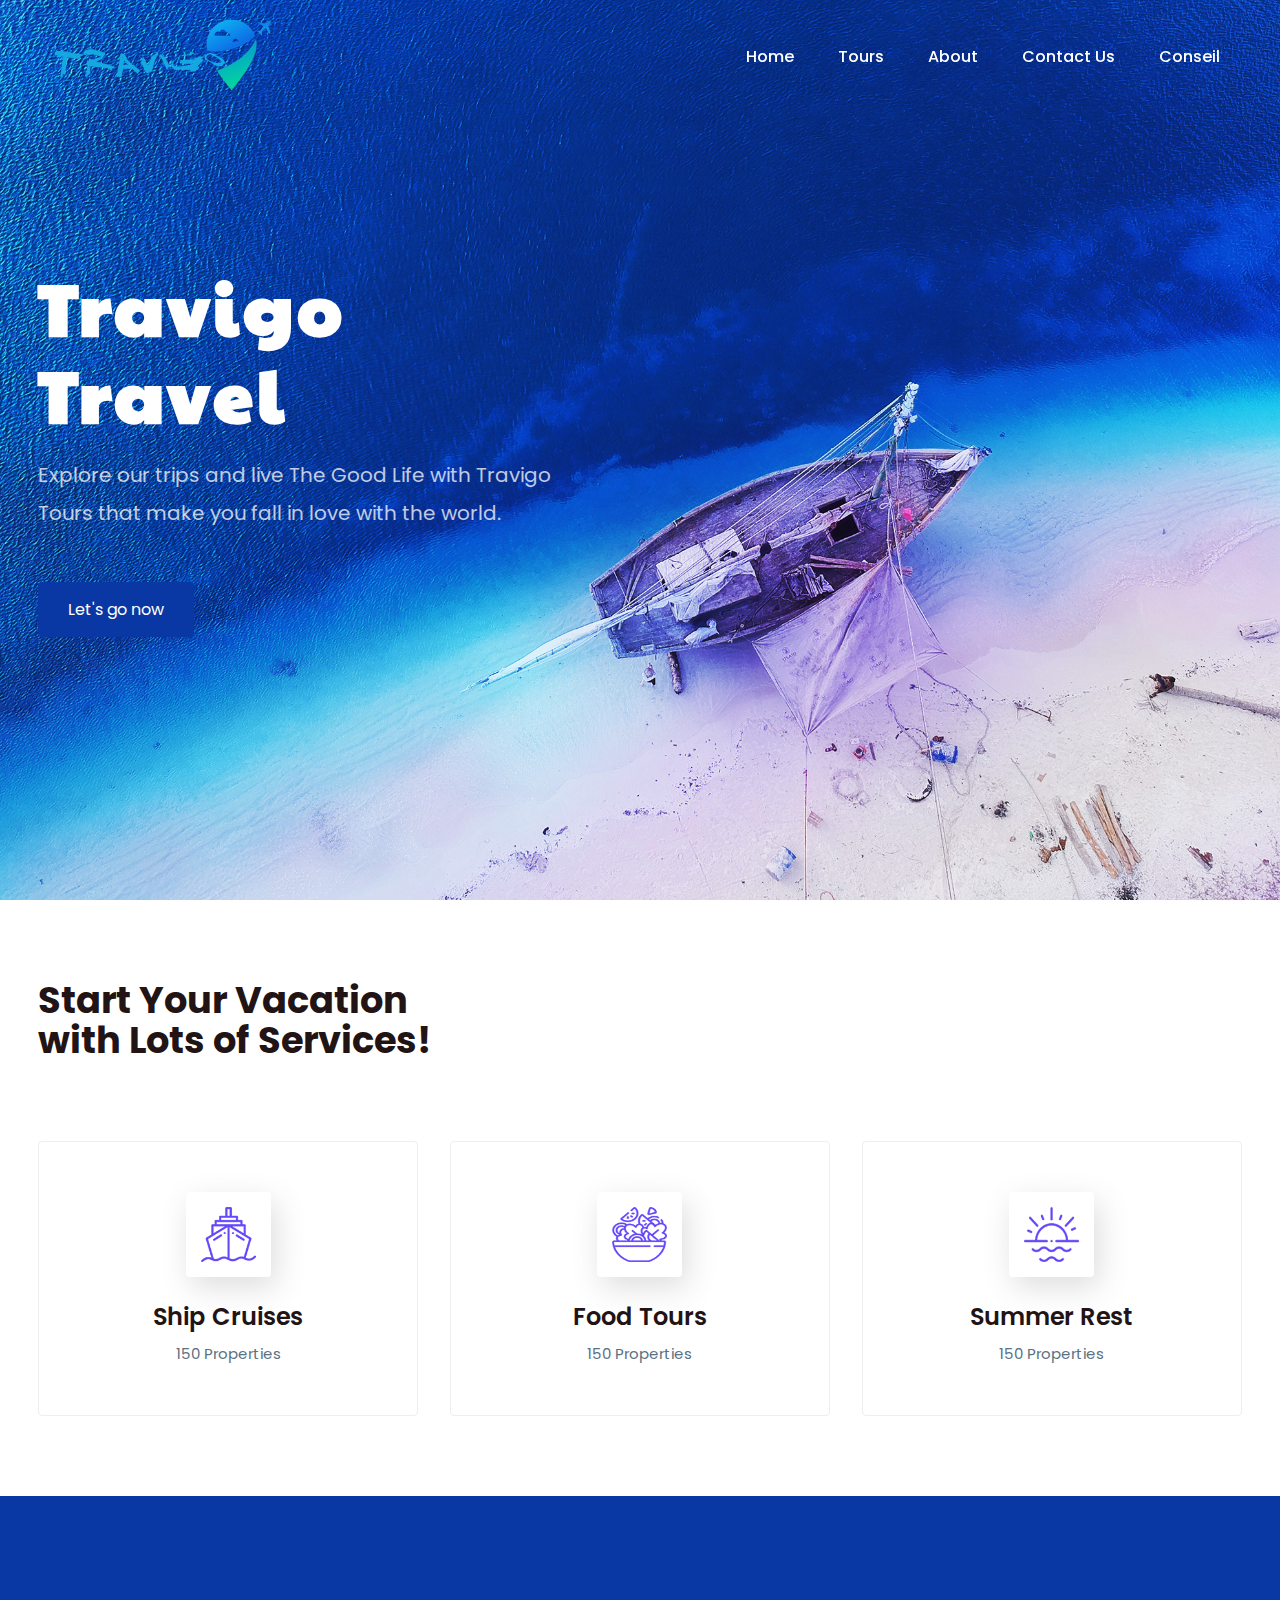
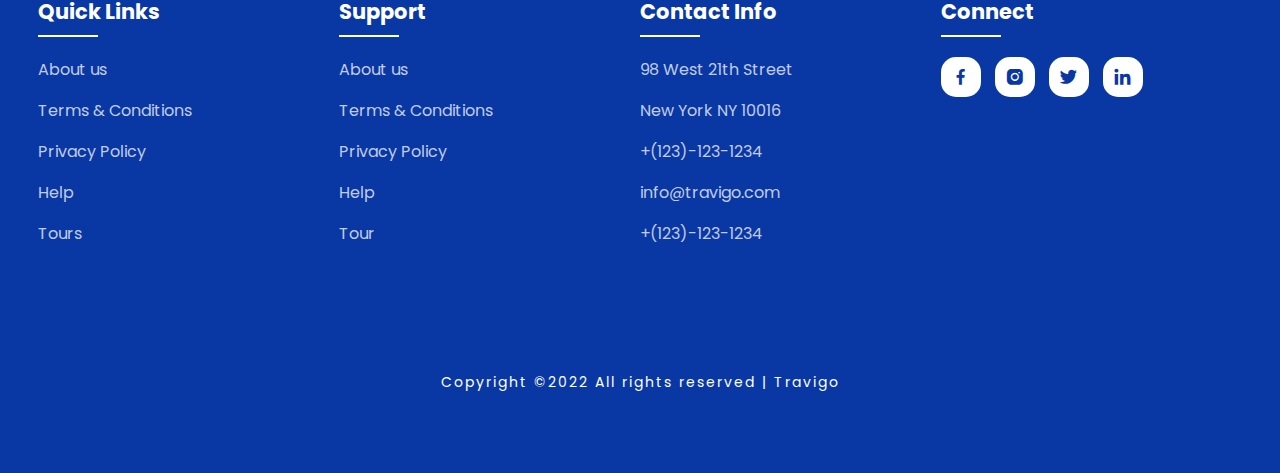
<file: index.html>
<!DOCTYPE html>
<html>
<head>
	<meta charset="utf-8">
	<meta name="viewport" content="width=device-width, initial-scale=1">
	<title>Travigo - Travel for everyone</title>
	<link rel="stylesheet" type="text/css" href="css/style.css">

	<link rel="stylesheet"
  href="https://unpkg.com/boxicons@latest/css/boxicons.min.css">

  <link rel="preconnect" href="https://fonts.googleapis.com">
  <link rel="preconnect" href="https://fonts.gstatic.com" crossorigin>
  <link href="https://fonts.googleapis.com/css2?family=Paytone+One&family=Poppins:wght@100;200;300;400;500;600;700;800;900&display=swap" rel="stylesheet">

</head>
<body>
	<!--header--->
	<header>
		<img src="img/charaf.png" alt="">
		<div class="bx bx-menu" id="menu-icon"></div>

		<ul class="navbar">
			<li><a href="index.html">Home</a></li>
			<li><a href="tours.html">Tours</a></li>
			<li><a href="about.html">About</a></li>
			<li><a href="contact.html">Contact Us</a></li>
			<li><a href="conseil.html">Conseil</a></li>
		</ul>
	</header>

	<!--Home section--->
	<section class="home" id="home">
		<div class="home-text">
			<h1>Travigo <br> Travel</h1>
			<p>Explore our trips and live The Good Life with Travigo <br> Tours that make you fall in love with the world.</p>
			<a href="#" class="home-btn">Let's go now</a>
		</div>
	</section>

	<!--container--->
	<section class="container">
		<div class="text">
			<h2>Start Your Vacation <br> with Lots of Services!</h2>
		</div>

		<div class="row-items">
			<div class="container-box">
				<div class="container-img">
					<img src="img/trip1.png">
				</div>
				<h4>Ship Cruises</h4>
				<p>150 Properties</p>
			</div>

			<div class="container-box">
				<div class="container-img">
					<img src="img/trip2.png">
				</div>
				<h4>Food Tours</h4>
				<p>150 Properties</p>
			</div>

			<div class="container-box">
				<div class="container-img">
					<img src="img/trip3.png">
				</div>
				<h4>Summer Rest</h4>
				<p>150 Properties</p>
			</div>

		</div>
	</section>
	
	<!--footer--->
	<section id="contact">
		<div class="footer">
			<div class="main">
				<div class="list">
					<h4>Quick Links</h4>
					<ul>
						<li><a href="#">About us</a></li>
						<li><a href="#">Terms & Conditions</a></li>
						<li><a href="#">Privacy Policy</a></li>
						<li><a href="#">Help</a></li>
						<li><a href="#">Tours</a></li>
					</ul>
				</div>

				<div class="list">
					<h4>Support</h4>
					<ul>
						<li><a href="#">About us</a></li>
						<li><a href="#">Terms & Conditions</a></li>
						<li><a href="#">Privacy Policy</a></li>
						<li><a href="#">Help</a></li>
						<li><a href="#">Tour</a></li>
					</ul>
				</div>

				<div class="list">
					<h4>Contact Info</h4>
					<ul>
						<li><a href="#">98 West 21th Street</a></li>
						<li><a href="#">New York NY 10016</a></li>
						<li><a href="#">+(123)-123-1234</a></li>
						<li><a href="#">info@travigo.com</a></li>
						<li><a href="#">+(123)-123-1234</a></li>
					</ul>
				</div>

				<div class="list">
					<h4>Connect</h4>
					<div class="social">
						<a href="#"><i class='bx bxl-facebook' ></i></a>
						<a href="#"><i class='bx bxl-instagram-alt' ></i></a>
						<a href="#"><i class='bx bxl-twitter' ></i></a>
						<a href="#"><i class='bx bxl-linkedin' ></i></a>
					</div>
				</div>
			</div>
		</div>

		<div class="end-text">
			<p>Copyright ©2022 All rights reserved | Travigo</p>
		</div>
	</section>

	<!--link to js--->
	<script type="text/javascript" src="js/script.js"></script>

</body>
</html>
</file>
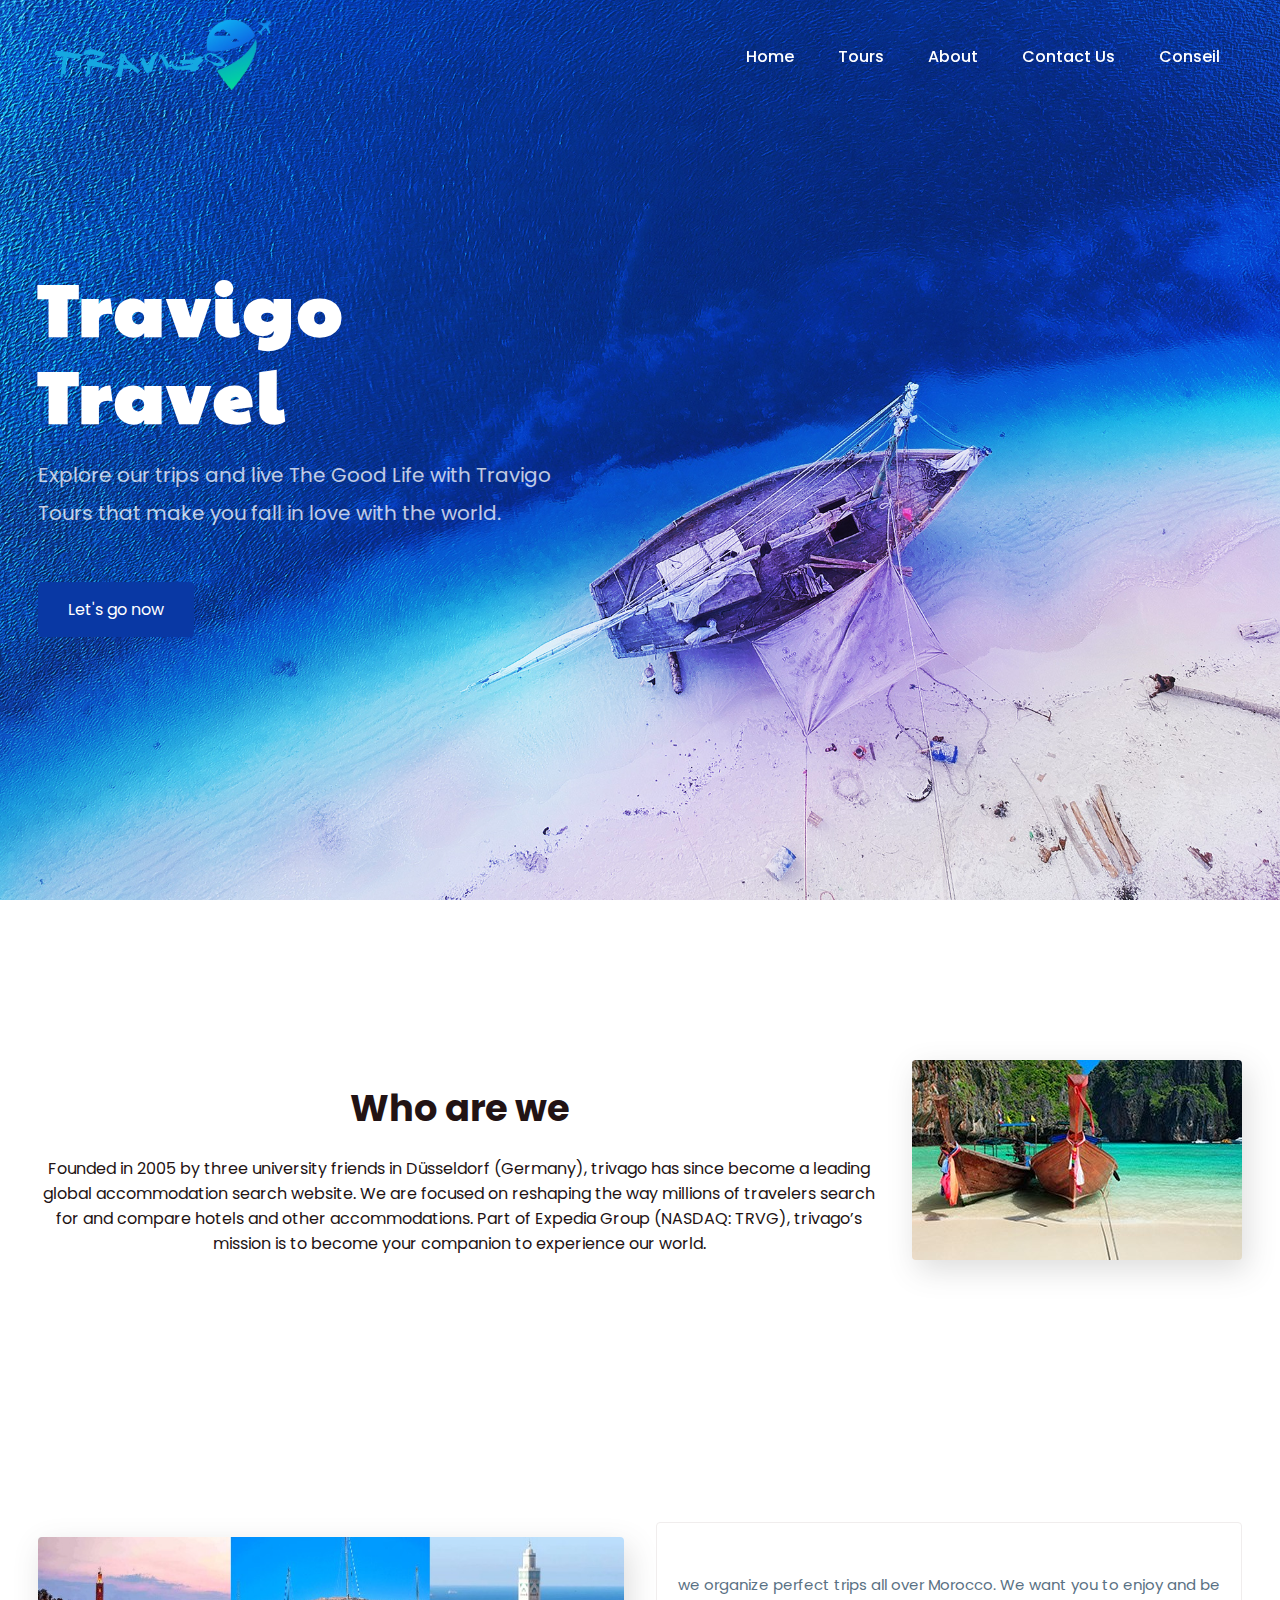
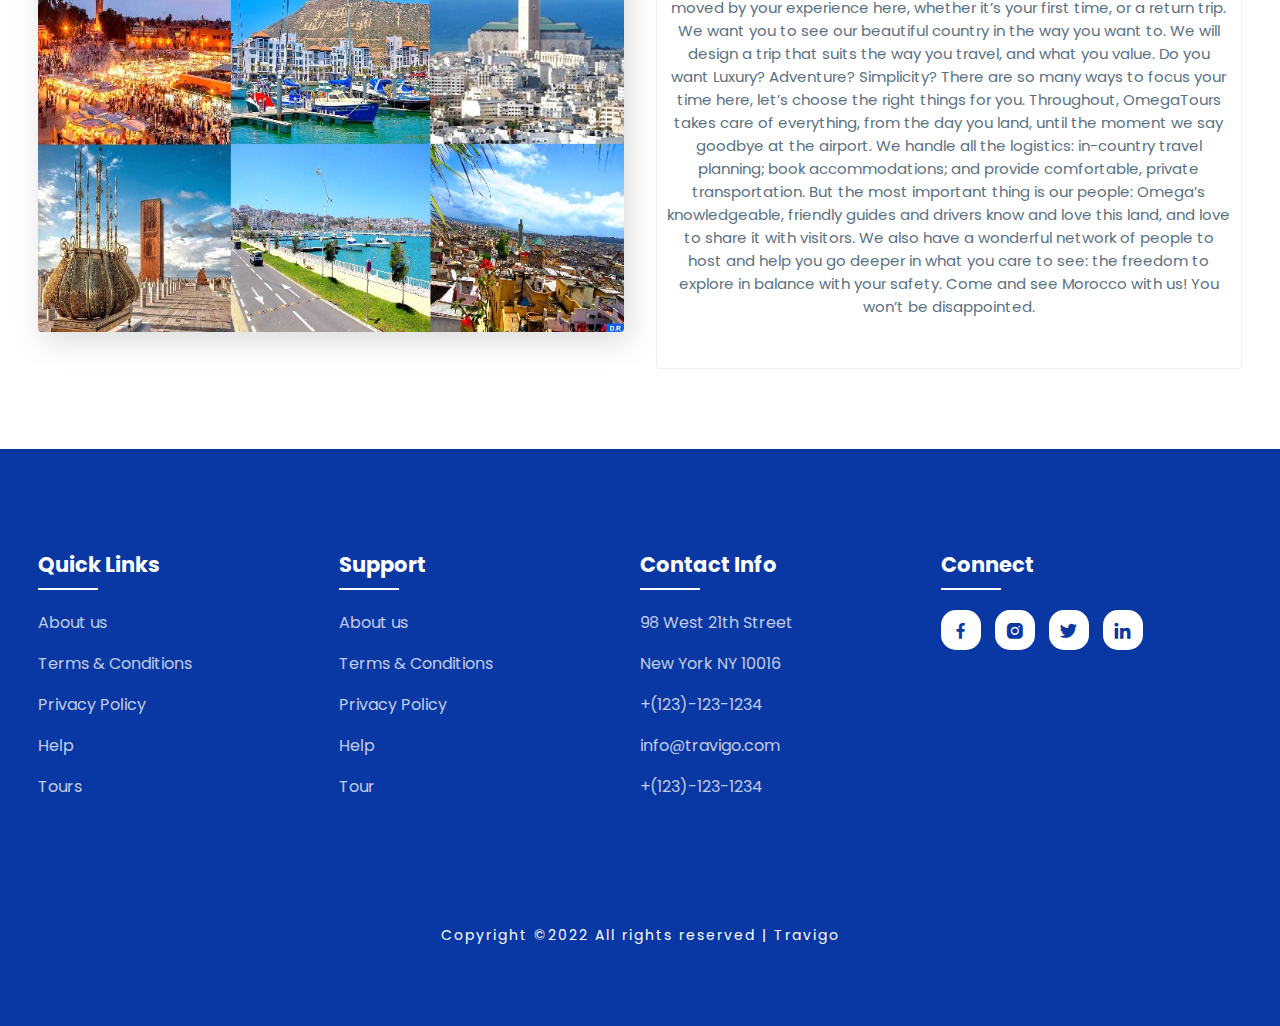
<file: about.html>
<!DOCTYPE html>
<html>
<head>
	<meta charset="utf-8">
	<meta name="viewport" content="width=device-width, initial-scale=1">
	<title>Travigo - Travel for everyone</title>
	<link rel="stylesheet" type="text/css" href="css/style.css">

	<link rel="stylesheet"
  href="https://unpkg.com/boxicons@latest/css/boxicons.min.css">

  <link rel="preconnect" href="https://fonts.googleapis.com">
  <link rel="preconnect" href="https://fonts.gstatic.com" crossorigin>
  <link href="https://fonts.googleapis.com/css2?family=Paytone+One&family=Poppins:wght@100;200;300;400;500;600;700;800;900&display=swap" rel="stylesheet">

</head>
<body>
	<!--header--->
	<header>
		<img src="img/charaf.png" alt="">
		<div class="bx bx-menu" id="menu-icon"></div>

		<ul class="navbar">
			<li><a href="index.html">Home</a></li>
			<li><a href="tours.html">Tours</a></li>
			<li><a href="about.html">About</a></li>
			<li><a href="contact.html">Contact Us</a></li>
            <li><a href="conseil.html">Conseil</a></li>
		</ul>
	</header>
   
    <!--Home section--->
	<section class="home" id="home">
		<div class="home-text">
			<h1>Travigo <br> Travel</h1>
			<p>Explore our trips and live The Good Life with Travigo <br> Tours that make you fall in love with the world.</p>
			<a href="#" class="home-btn">Let's go now</a>
		</div>
	</section>
     <!--container--->
	<section class="container">

		<div class="row-items">
			<div class="container">
				
				<div class="title">
					<h2>Who are we</h2>
				</div>
				<br>
				<p>Founded in 2005 by three university friends in Düsseldorf (Germany), trivago has since become a leading global accommodation search website. We are focused on reshaping the way millions of travelers search for and compare hotels and other accommodations. Part of Expedia Group (NASDAQ: TRVG), trivago’s mission is to become your companion to experience our world. </p>
			</div>
			<div class="container-img-b">
				<img src="img/tourism.jpg">
			</div>

		</div>
	</section>
<section class="container">
    <div class="row-items">
        <div class="container-img-b">
            <img src="img/maroc.jpg">
        </div>
        <div class="container-box">
            <p>we organize perfect trips all over Morocco.
                We want you to enjoy and be moved by your experience here, whether it’s your first time, or a return trip.
                
                We want you to see our beautiful country in the way you want to.
                
                We will design a trip that suits the way you travel, and what you value.
                
                Do you want Luxury? Adventure? Simplicity? There are so many ways to focus your time here, let’s choose the right things for you.
                
                Throughout, OmegaTours takes care of everything, from the day you land, until the moment we say goodbye at the airport.
                
                We handle all the logistics: in-country travel planning; book accommodations; and provide comfortable, private transportation.
                
                But the most important thing is our people: Omega’s knowledgeable, friendly guides and drivers know and love this land, and love to share it with visitors.
                
                We also have a wonderful network of people to host and help you go deeper in what you care to see: the freedom to explore in balance with your safety.
                Come and see Morocco with us! You won’t be disappointed. </p>
        </div>
        

    </div>
</section>
<!--footer--->
<section id="contact">
    <div class="footer">
        <div class="main">
            <div class="list">
                <h4>Quick Links</h4>
                <ul>
                    <li><a href="#">About us</a></li>
                    <li><a href="#">Terms & Conditions</a></li>
                    <li><a href="#">Privacy Policy</a></li>
                    <li><a href="#">Help</a></li>
                    <li><a href="#">Tours</a></li>
                </ul>
            </div>

            <div class="list">
                <h4>Support</h4>
                <ul>
                    <li><a href="#">About us</a></li>
                    <li><a href="#">Terms & Conditions</a></li>
                    <li><a href="#">Privacy Policy</a></li>
                    <li><a href="#">Help</a></li>
                    <li><a href="#">Tour</a></li>
                </ul>
            </div>

            <div class="list">
                <h4>Contact Info</h4>
                <ul>
                    <li><a href="#">98 West 21th Street</a></li>
                    <li><a href="#">New York NY 10016</a></li>
                    <li><a href="#">+(123)-123-1234</a></li>
                    <li><a href="#">info@travigo.com</a></li>
                    <li><a href="#">+(123)-123-1234</a></li>
                </ul>
            </div>

            <div class="list">
                <h4>Connect</h4>
                <div class="social">
                    <a href="#"><i class='bx bxl-facebook' ></i></a>
                    <a href="#"><i class='bx bxl-instagram-alt' ></i></a>
                    <a href="#"><i class='bx bxl-twitter' ></i></a>
                    <a href="#"><i class='bx bxl-linkedin' ></i></a>
                </div>
            </div>
        </div>
    </div>

    <div class="end-text">
        <p>Copyright ©2022 All rights reserved | Travigo</p>
    </div>
</section>

<!--link to js--->
<script type="text/javascript" src="js/script.js"></script>

</body>
</html>
</file>
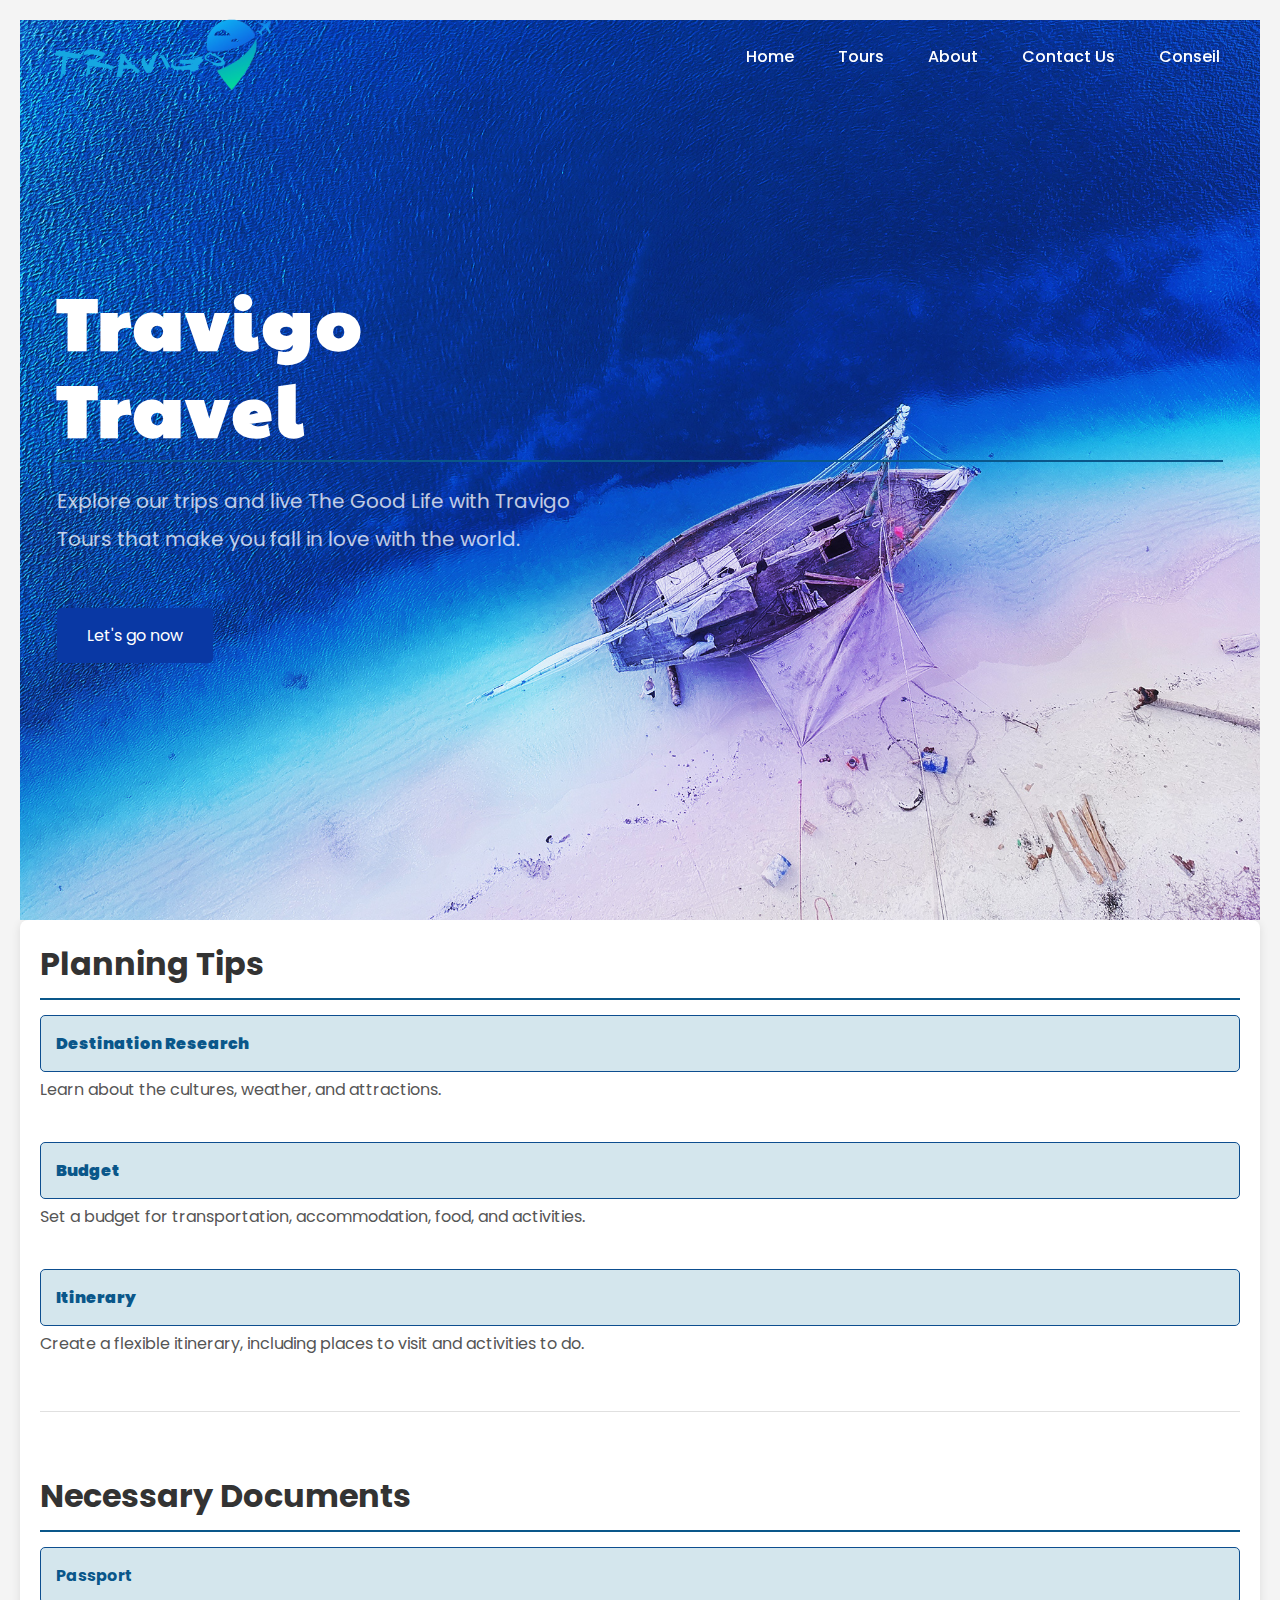
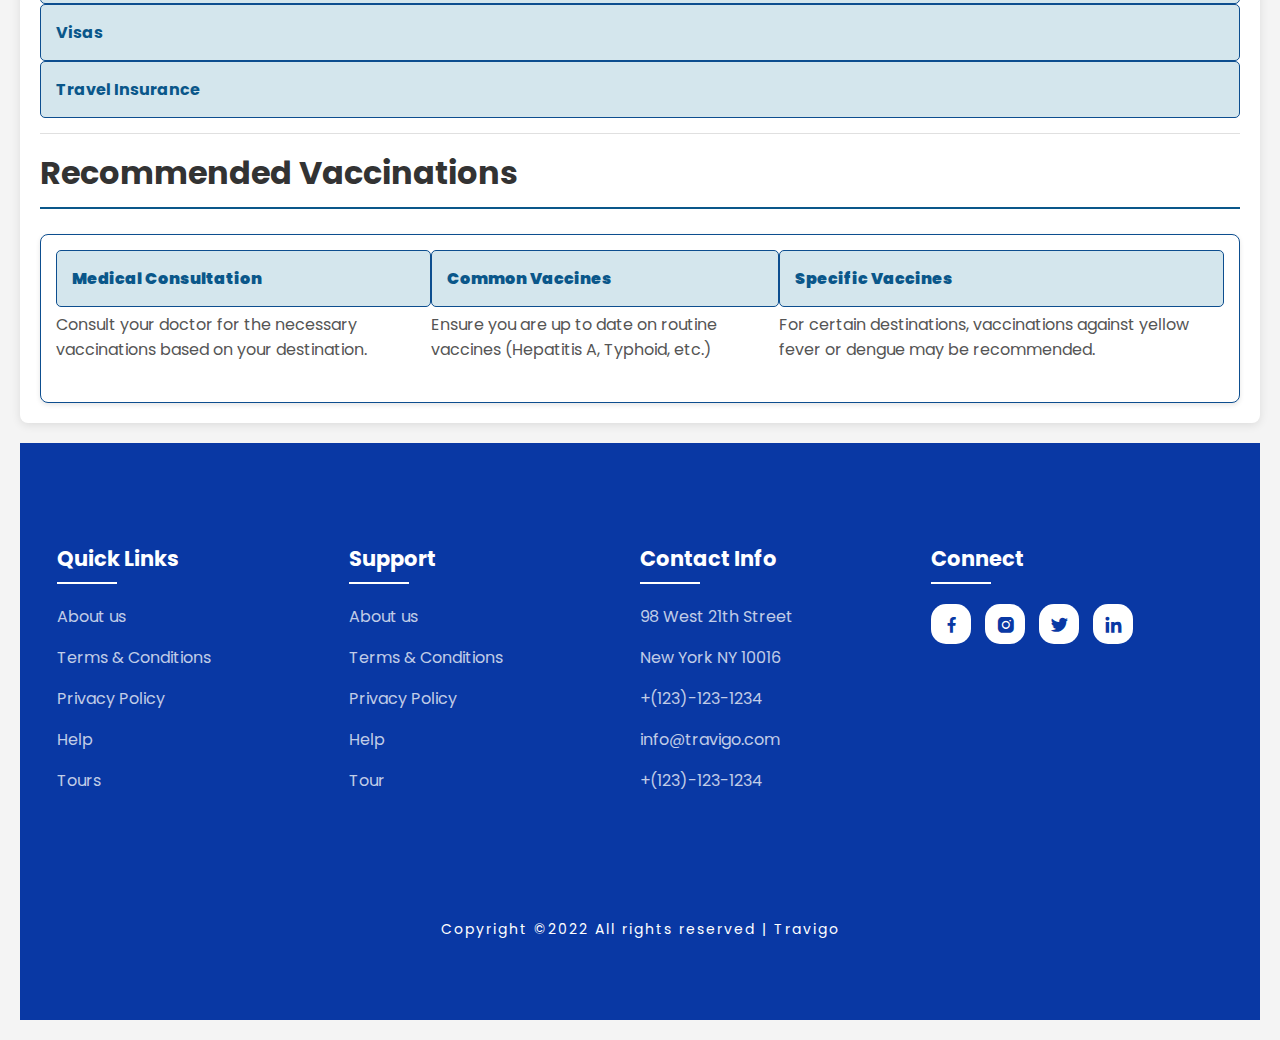
<file: conseil.html>
<!DOCTYPE html>
<html>

<head>
	<meta charset="utf-8">
	<meta name="viewport" content="width=device-width, initial-scale=1">
	<title>Travigo - Travel for everyone</title>
	<link rel="stylesheet" type="text/css" href="css/style.css">

	<link rel="stylesheet" href="https://unpkg.com/boxicons@latest/css/boxicons.min.css">

	<link rel="preconnect" href="https://fonts.googleapis.com">
	<link rel="preconnect" href="https://fonts.gstatic.com" crossorigin>
	<link
		href="https://fonts.googleapis.com/css2?family=Paytone+One&family=Poppins:wght@100;200;300;400;500;600;700;800;900&display=swap"
		rel="stylesheet">

</head>

<body>
	<!--header--->
	<header>
		<img src="img/charaf.png" alt="">
		<div class="bx bx-menu" id="menu-icon"></div>

		<ul class="navbar">
			<li><a href="index.html">Home</a></li>
			<li><a href="tours.html">Tours</a></li>
			<li><a href="about.html">About</a></li>
			<li><a href="contact.html">Contact Us</a></li>
			<li><a href="conseil.html">Conseil</a></li>
		</ul>
	</header>

	<!--Home section--->
	<section class="home" id="home">
		<div class="home-text">
			<h1>Travigo <br> Travel</h1>
			<p>Explore our trips and live The Good Life with Travigo <br> Tours that make you fall in love with the
				world.</p>
			<a href="#" class="home-btn">Let's go now</a>
		</div>
	</section>
	<!--advice-->
<style>
    body {
        font-family: Arial, sans-serif;
        background-color: #f4f4f4;
        margin: 0;
        padding: 20px;
    }

    .advice {
        background-color: #ffffff;
        border-radius: 8px;
        padding: 20px;
        box-shadow: 0 2px 10px rgba(0, 0, 0, 0.1);
        margin-bottom: 20px;
    }

    h1 {
        color: #333;
        border-bottom: 2px solid #0a578a;
        padding-bottom: 10px;
    }

    .advice-r {
        margin: 15px 0;
        border-bottom: 1px solid #e0e0e0;
        padding-bottom: 15px;
    }

   

    dl {
        margin: 5px 0 15px;
        color: #555;
    }

    .Documents {
        margin-top: 20px;
        font-weight: bold;
    }

    .vaccinations div {
        margin-bottom: 10px;
    }

    /* Responsive design */
    @media (max-width: 600px) {
        body {
            padding: 10px;
        }

        .advice {
            padding: 15px;
        }

        h1 {
            font-size: 1.5em;
        }
    }
</style>

<div class="advice">
    <h1>Planning Tips</h1>
    <div class="advice-r">
        <div class="advice-r1">
            <dt><strong>Destination Research</strong></dt>
            <dl>Learn about the cultures, weather, and attractions.</dl><br>
        </div>
        <div class="advice-r2">
            <dt><strong>Budget</strong></dt>
            <dl>Set a budget for transportation, accommodation, food, and activities.</dl>
            <br>
        </div>

        <div class="advice-r3">
            <dt><strong>Itinerary</strong></dt>
            <dl>Create a flexible itinerary, including places to visit and activities to do.</dl>
            <br>
        </div>
    </div>

    <div>
        <br>
        <div class="Documents">
            <h1>Necessary Documents</h1>
        </div>

        <div class="advice-r">
            <dt>Passport</dt>
            <dt>Visas</dt>
            <dt>Travel Insurance</dt>
        </div>
    </div>
    <div>
        <h1>Recommended Vaccinations</h1>
        <br>
        <div class="vaccinations">
            <div>
                <dt><strong>Medical Consultation</strong></dt>
                <dl>Consult your doctor for the necessary vaccinations based on your destination.</dl>
            </div>
            <div>
                <dt><strong>Common Vaccines</strong></dt>
                <dl>Ensure you are up to date on routine vaccines (Hepatitis A, Typhoid, etc.)</dl>
            </div>
            <div>
                <dt><strong>Specific Vaccines</strong></dt>
                <dl>For certain destinations, vaccinations against yellow fever or dengue may be recommended.</dl>
            </div>
        </div>
    </div>
</div>
	<!--footer--->
	<section id="contact">
		<div class="footer">
			<div class="main">
				<div class="list">
					<h4>Quick Links</h4>
					<ul>
						<li><a href="#">About us</a></li>
						<li><a href="#">Terms & Conditions</a></li>
						<li><a href="#">Privacy Policy</a></li>
						<li><a href="#">Help</a></li>
						<li><a href="#">Tours</a></li>
					</ul>
				</div>

				<div class="list">
					<h4>Support</h4>
					<ul>
						<li><a href="#">About us</a></li>
						<li><a href="#">Terms & Conditions</a></li>
						<li><a href="#">Privacy Policy</a></li>
						<li><a href="#">Help</a></li>
						<li><a href="#">Tour</a></li>
					</ul>
				</div>

				<div class="list">
					<h4>Contact Info</h4>
					<ul>
						<li><a href="#">98 West 21th Street</a></li>
						<li><a href="#">New York NY 10016</a></li>
						<li><a href="#">+(123)-123-1234</a></li>
						<li><a href="#">info@travigo.com</a></li>
						<li><a href="#">+(123)-123-1234</a></li>
					</ul>
				</div>

				<div class="list">
					<h4>Connect</h4>
					<div class="social">
						<a href="#"><i class='bx bxl-facebook'></i></a>
						<a href="#"><i class='bx bxl-instagram-alt'></i></a>
						<a href="#"><i class='bx bxl-twitter'></i></a>
						<a href="#"><i class='bx bxl-linkedin'></i></a>
					</div>
				</div>
			</div>
		</div>

		<div class="end-text">
			<p>Copyright ©2022 All rights reserved | Travigo</p>
		</div>
	</section>

	<!--link to js--->
	<script type="text/javascript" src="js/script.js"></script>

</body>

</html>
</file>
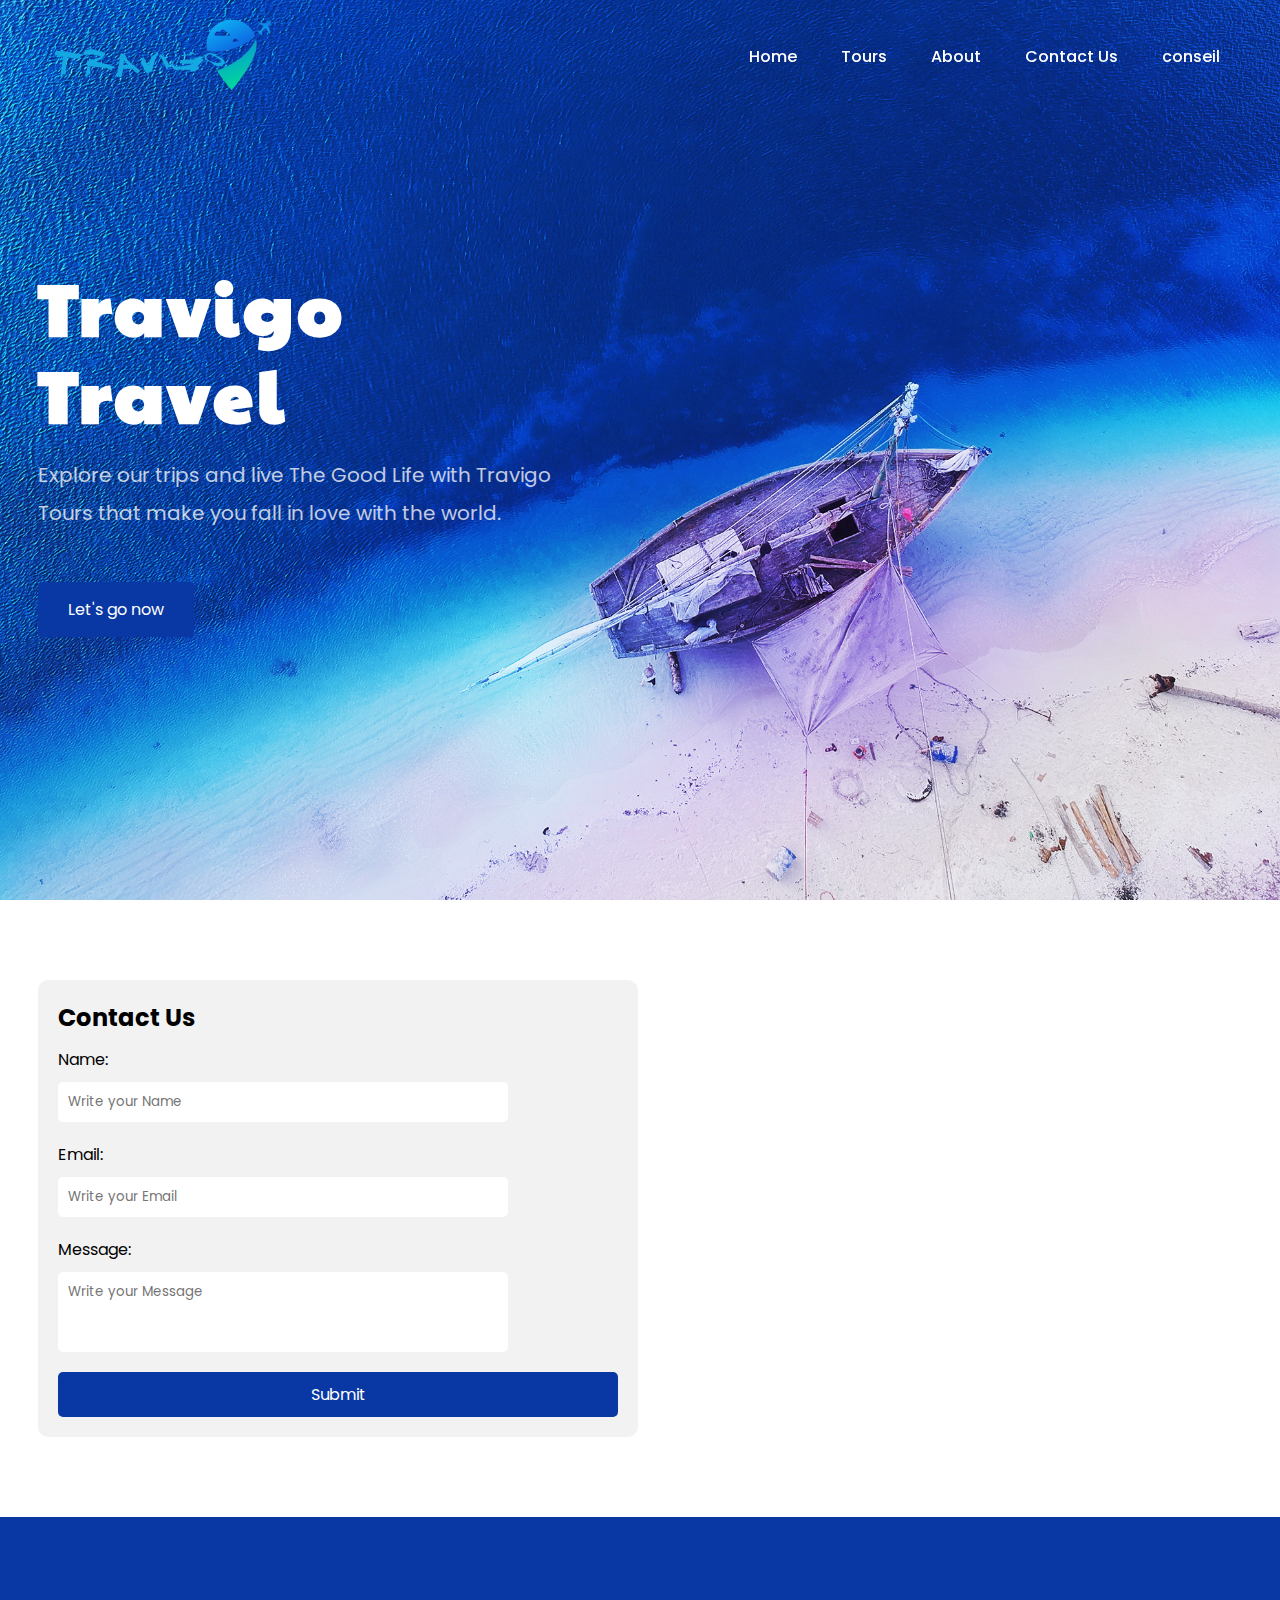
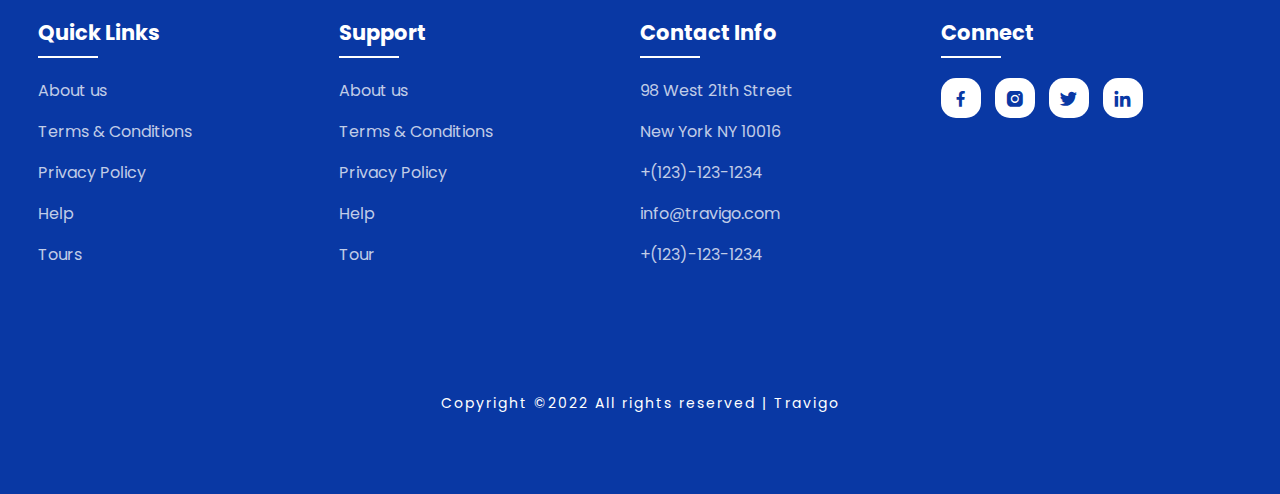
<file: contact.html>
<!DOCTYPE html>
<html>
<head>
	<meta charset="utf-8">
	<meta name="viewport" content="width=device-width, initial-scale=1">
	<title>Travigo - Travel for everyone</title>
	<link rel="stylesheet" type="text/css" href="css/style.css">

	<link rel="stylesheet"
  href="https://unpkg.com/boxicons@latest/css/boxicons.min.css">

  <link rel="preconnect" href="https://fonts.googleapis.com">
  <link rel="preconnect" href="https://fonts.gstatic.com" crossorigin>
  <link href="https://fonts.googleapis.com/css2?family=Paytone+One&family=Poppins:wght@100;200;300;400;500;600;700;800;900&display=swap" rel="stylesheet">

</head>
<body>
	<!--header--->
	<header>
		<img src="img/charaf.png" alt="">
		<div class="bx bx-menu" id="menu-icon"></div>

		<ul class="navbar">
			<li><a href="index.html">Home</a></li>
			<li><a href="tours.html">Tours</a></li>
			<li><a href="about.html">About</a></li>
			<li><a href="contact.html">Contact Us</a></li>
			<li><a href="conseil.html">conseil</a></li>
		</ul>
	</header>
    <!--Home section--->
	<section class="home" id="home">
		<div class="home-text">
			<h1>Travigo <br> Travel</h1>
			<p>Explore our trips and live The Good Life with Travigo <br> Tours that make you fall in love with the world.</p>
			<a href="#" class="home-btn">Let's go now</a>
		</div>
	</section>
    <!--Newsletter--->
	<section class="">
		
<div class="contact-form">
  <span class="heading">Contact Us</span>
  <form>
    <label for="name">Name:</label>
    <input type="text" required="" placeholder="Write your Name">
    <label for="email">Email:</label>
    <input type="email" id="email" name="email" required="" placeholder="Write your Email">
    <label for="message">Message:</label>
    <textarea id="message" name="message" required="" placeholder="Write your Message"></textarea>
    <button type="submit">Submit</button>
  </form>
</div>
	</section>

</style>

	<!--footer--->
	<section id="contact">
		<div class="footer">
			<div class="main">
				<div class="list">
					<h4>Quick Links</h4>
					<ul>
						<li><a href="#">About us</a></li>
						<li><a href="#">Terms & Conditions</a></li>
						<li><a href="#">Privacy Policy</a></li>
						<li><a href="#">Help</a></li>
						<li><a href="#">Tours</a></li>
					</ul>
				</div>

				<div class="list">
					<h4>Support</h4>
					<ul>
						<li><a href="#">About us</a></li>
						<li><a href="#">Terms & Conditions</a></li>
						<li><a href="#">Privacy Policy</a></li>
						<li><a href="#">Help</a></li>
						<li><a href="#">Tour</a></li>
					</ul>
				</div>

				<div class="list">
					<h4>Contact Info</h4>
					<ul>
						<li><a href="#">98 West 21th Street</a></li>
						<li><a href="#">New York NY 10016</a></li>
						<li><a href="#">+(123)-123-1234</a></li>
						<li><a href="#">info@travigo.com</a></li>
						<li><a href="#">+(123)-123-1234</a></li>
					</ul>
				</div>

				<div class="list">
					<h4>Connect</h4>
					<div class="social">
						<a href="#"><i class='bx bxl-facebook' ></i></a>
						<a href="#"><i class='bx bxl-instagram-alt' ></i></a>
						<a href="#"><i class='bx bxl-twitter' ></i></a>
						<a href="#"><i class='bx bxl-linkedin' ></i></a>
					</div>
				</div>
			</div>
		</div>

		<div class="end-text">
			<p>Copyright ©2022 All rights reserved | Travigo</p>
		</div>
	</section>

	<!--link to js--->
	<script type="text/javascript" src="js/script.js"></script>

</body>
</html>
</file>
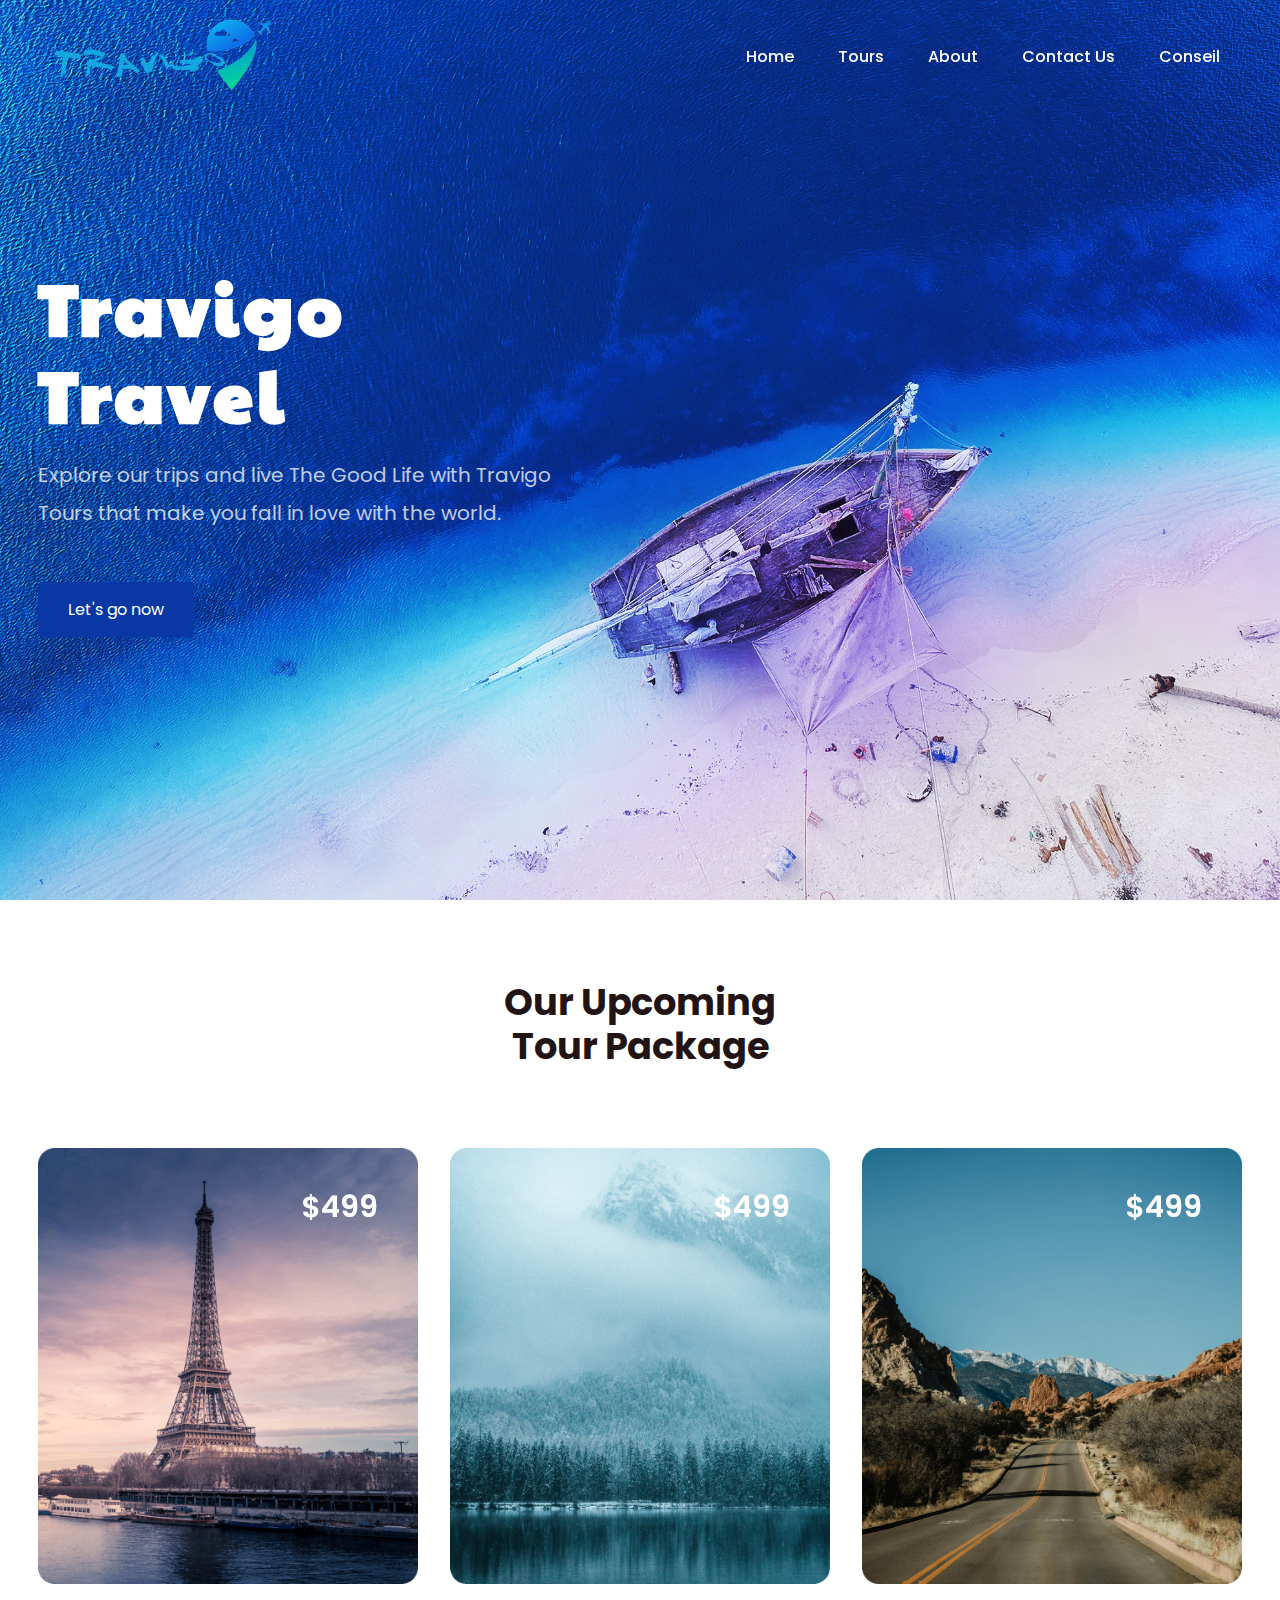
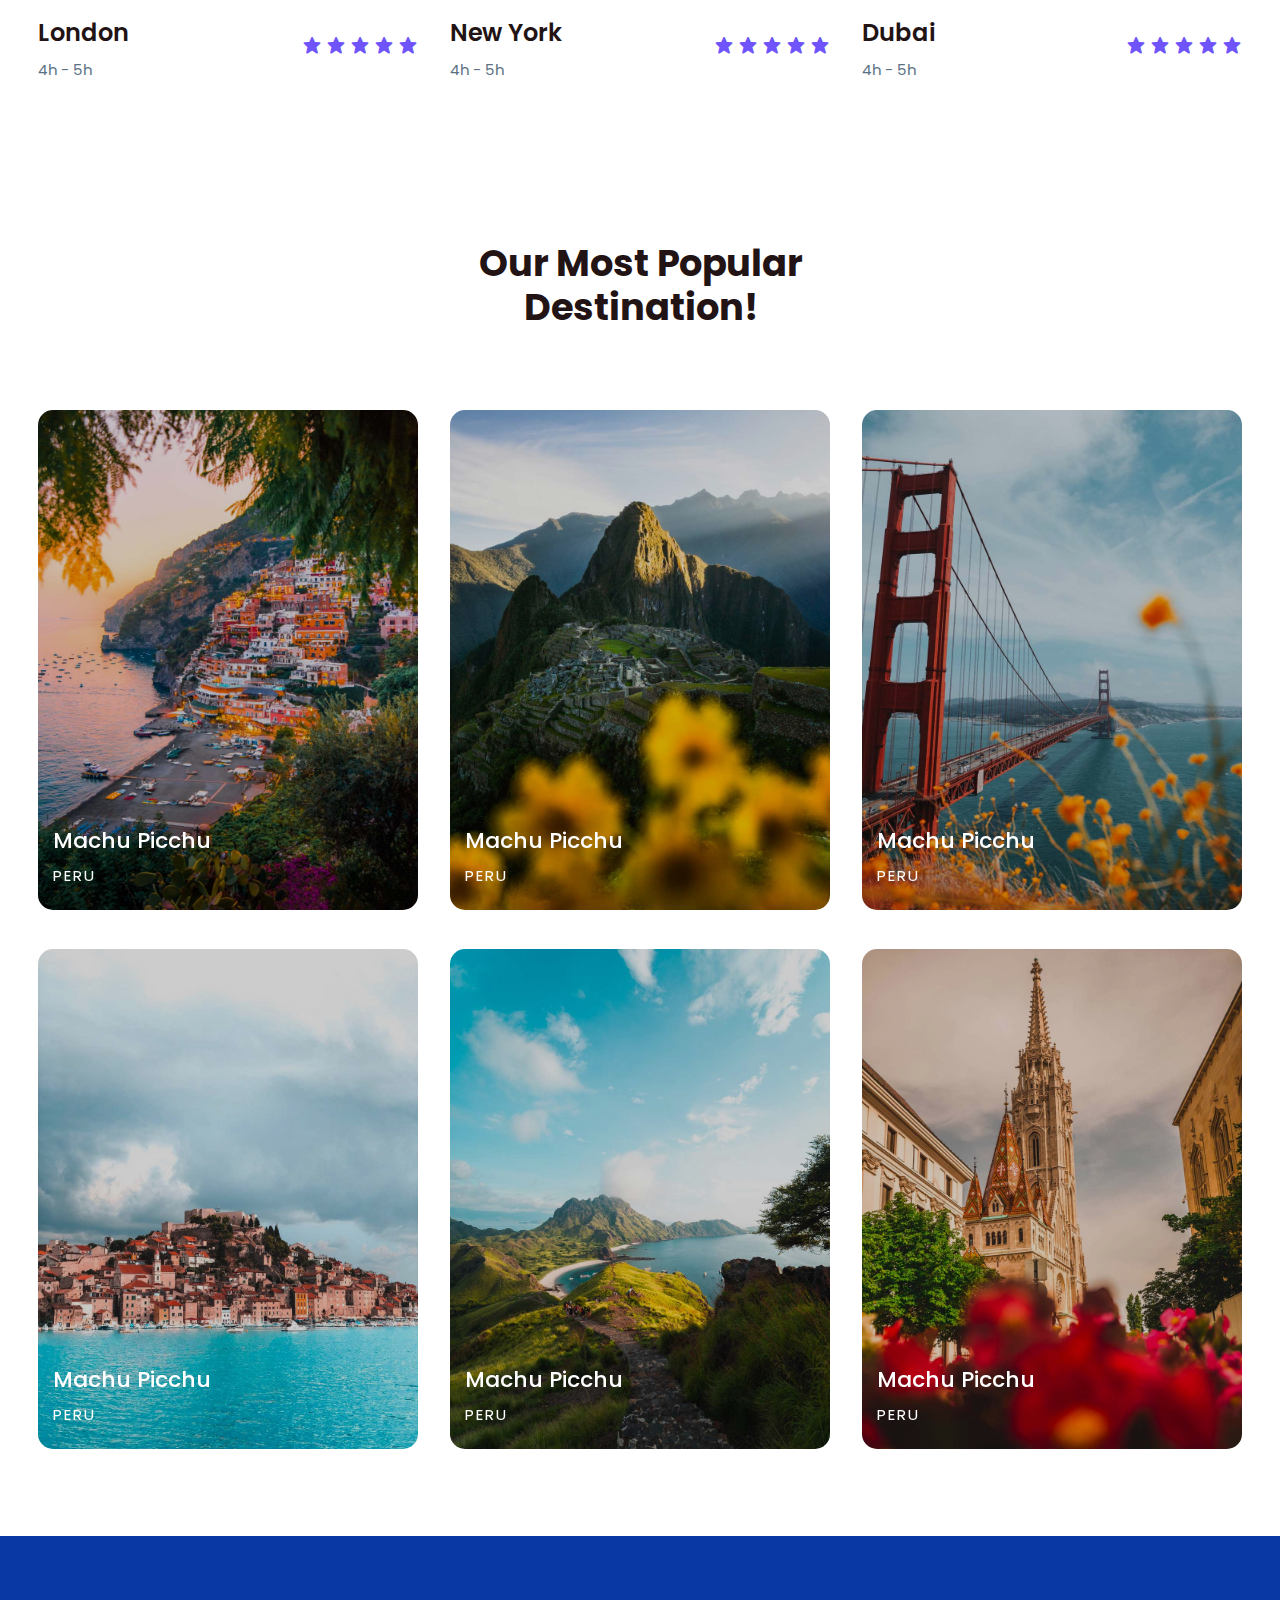
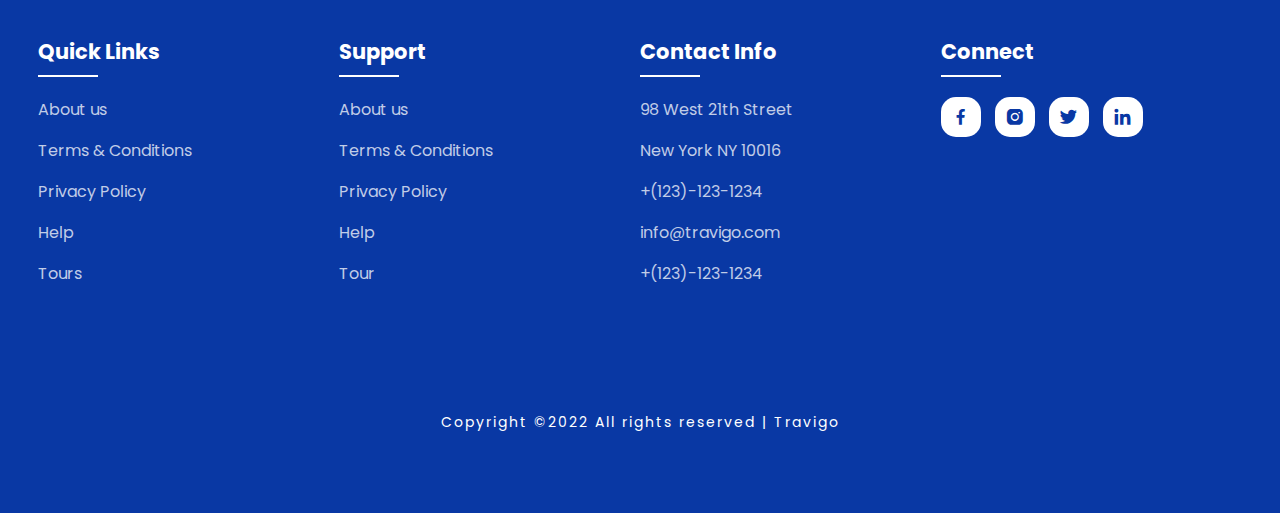
<file: tours.html>
<!DOCTYPE html>
<html>
<head>
	<meta charset="utf-8">
	<meta name="viewport" content="width=device-width, initial-scale=1">
	<title>Travigo - Travel for everyone</title>
	<link rel="stylesheet" type="text/css" href="css/style.css">

	<link rel="stylesheet"
  href="https://unpkg.com/boxicons@latest/css/boxicons.min.css">

  <link rel="preconnect" href="https://fonts.googleapis.com">
  <link rel="preconnect" href="https://fonts.gstatic.com" crossorigin>
  <link href="https://fonts.googleapis.com/css2?family=Paytone+One&family=Poppins:wght@100;200;300;400;500;600;700;800;900&display=swap" rel="stylesheet">

</head>
<body>
	<!--header--->
	<header>
		<img src="img/charaf.png" alt="">
		<div class="bx bx-menu" id="menu-icon"></div>

		<ul class="navbar">
			<li><a href="index.html">Home</a></li>
			<li><a href="tours.html">Tours</a></li>
			<li><a href="about.html">About</a></li>
			<li><a href="contact.html">Contact Us</a></li>
            <li><a href="conseil.html">Conseil</a></li>
		</ul>
	</header>
    <!--Home section--->
	<section class="home" id="home">
		<div class="home-text">
			<h1>Travigo <br> Travel</h1>
			<p>Explore our trips and live The Good Life with Travigo <br> Tours that make you fall in love with the world.</p>
			<a href="#" class="home-btn">Let's go now</a>
		</div>
	</section>
<!--Package section--->
<section class="package" id="package">
    <div class="title">
        <h2>Our Upcoming <br> Tour Package</h2>
    </div>

    <div class="package-content">
        <div class="box">
            <div class="thum">
                <img src="img/img1.png">
                <h3>$499</h3>
            </div>

            <div class="dest-content">
                <div class="location">
                    <h4>London</h4>
                    <p>4h - 5h</p>
                </div>
                <div class="stars">
                    <a href="#"><i class='bx bxs-star'></i></a>
                    <a href="#"><i class='bx bxs-star'></i></a>
                    <a href="#"><i class='bx bxs-star'></i></a>
                    <a href="#"><i class='bx bxs-star'></i></a>
                    <a href="#"><i class='bx bxs-star'></i></a>
                </div>
            </div>
        </div>

        <div class="box">
            <div class="thum">
                <img src="img/img2.png">
                <h3>$499</h3>
            </div>

            <div class="dest-content">
                <div class="location">
                    <h4>New York</h4>
                    <p>4h - 5h</p>
                </div>
                <div class="stars">
                    <a href="#"><i class='bx bxs-star'></i></a>
                    <a href="#"><i class='bx bxs-star'></i></a>
                    <a href="#"><i class='bx bxs-star'></i></a>
                    <a href="#"><i class='bx bxs-star'></i></a>
                    <a href="#"><i class='bx bxs-star'></i></a>
                </div>
            </div>
        </div>

        <div class="box">
            <div class="thum">
                <img src="img/img3.png">
                <h3>$499</h3>
            </div>

            <div class="dest-content">
                <div class="location">
                    <h4>Dubai</h4>
                    <p>4h - 5h</p>
                </div>
                <div class="stars">
                    <a href="#"><i class='bx bxs-star'></i></a>
                    <a href="#"><i class='bx bxs-star'></i></a>
                    <a href="#"><i class='bx bxs-star'></i></a>
                    <a href="#"><i class='bx bxs-star'></i></a>
                    <a href="#"><i class='bx bxs-star'></i></a>
                </div>
            </div>
        </div>

    </div>
</section>

<!--destination section--->
<section class="destination" id="destination">
    <div class="title">
        <h2>Our Most Popular <br> Destination!</h2>
    </div>

    <div class="destination-content">
        <div class="col-content">
            <img src="img/img-1.jpg">
            <h5>Machu Picchu</h5>
            <p>PERU</p>
        </div>

        <div class="col-content">
            <img src="img/img-2.jpg">
            <h5>Machu Picchu</h5>
            <p>PERU</p>
        </div>

        <div class="col-content">
            <img src="img/img-3.jpg">
            <h5>Machu Picchu</h5>
            <p>PERU</p>
        </div>

        <div class="col-content">
            <img src="img/img-4.jpg">
            <h5>Machu Picchu</h5>
            <p>PERU</p>
        </div>

        <div class="col-content">
            <img src="img/img-5.jpg">
            <h5>Machu Picchu</h5>
            <p>PERU</p>
        </div>

        <div class="col-content">
            <img src="img/img-6.jpg">
            <h5>Machu Picchu</h5>
            <p>PERU</p>
        </div>

    </div>
</section>
<!--footer--->
<section id="contact">
    <div class="footer">
        <div class="main">
            <div class="list">
                <h4>Quick Links</h4>
                <ul>
                    <li><a href="#">About us</a></li>
                    <li><a href="#">Terms & Conditions</a></li>
                    <li><a href="#">Privacy Policy</a></li>
                    <li><a href="#">Help</a></li>
                    <li><a href="#">Tours</a></li>
                </ul>
            </div>

            <div class="list">
                <h4>Support</h4>
                <ul>
                    <li><a href="#">About us</a></li>
                    <li><a href="#">Terms & Conditions</a></li>
                    <li><a href="#">Privacy Policy</a></li>
                    <li><a href="#">Help</a></li>
                    <li><a href="#">Tour</a></li>
                </ul>
            </div>

            <div class="list">
                <h4>Contact Info</h4>
                <ul>
                    <li><a href="#">98 West 21th Street</a></li>
                    <li><a href="#">New York NY 10016</a></li>
                    <li><a href="#">+(123)-123-1234</a></li>
                    <li><a href="#">info@travigo.com</a></li>
                    <li><a href="#">+(123)-123-1234</a></li>
                </ul>
            </div>

            <div class="list">
                <h4>Connect</h4>
                <div class="social">
                    <a href="#"><i class='bx bxl-facebook' ></i></a>
                    <a href="#"><i class='bx bxl-instagram-alt' ></i></a>
                    <a href="#"><i class='bx bxl-twitter' ></i></a>
                    <a href="#"><i class='bx bxl-linkedin' ></i></a>
                </div>
            </div>
        </div>
    </div>

    <div class="end-text">
        <p>Copyright ©2022 All rights reserved | Travigo</p>
    </div>
</section>

<!--link to js--->
<script type="text/javascript" src="js/script.js"></script>

</body>
</html>
</file>
<file: css/style.css>
*{
	padding: 0;
	margin: 0;
	box-sizing: border-box;
	font-family: 'Poppins', sans-serif;
	text-decoration: none;
	list-style: none;
	scroll-behavior: smooth;
}
/*style form*/
/* From Uiverse.io by ClawHack1 */ 
.contact-form {
	background-color: #f2f2f2;
	padding: 20px;
	border-radius: 10px;
	width: 600px;
  }
  
  .contact-form label {
	color: black;
  }
  
  .contact-form .heading {
	font-size: 24px;
	color: black;
	;
	margin-bottom: 12px;
	font-weight: bold;
	display: block;
  }
  
  .contact-form form {
	display: flex;
	flex-direction: column;
  }
  
  .contact-form label {
	margin-bottom: 10px;
  }
  
  textarea {
	resize: none;
	height: 80px;
	width: 200px;
  }
  
  .contact-form input, .contact-form textarea {
	padding: 10px;
	border: none;
	border-radius: 5px;
	margin-bottom: 20px;
	width: 450px;
  }
  
  .contact-form input:focus, .contact-form textarea:focus {
	outline: none;
	box-shadow: 0 0 5px #ff6384;
	transform: scale(1.05);
	transition: transform 0.3s ease-in-out;
  }
  
  .contact-form button[type="submit"] {
	background-color:#0938A4;
	color: #fff;
	border: none;
	border-radius: 5px;
	padding: 10px 20px;
	font-size: 16px;
	cursor: pointer;
  }
  
  .contact-form button[type="submit"]:hover {
	transform: scale(1.1);
	transition: transform 0.3s ease-in-out;
  }
  .test{
	background-color: #03C5AC;
  }
/*end*/
:root{
	--bg-color: #fff;
	--text-color: #221314;
	--second-color: #5a7184;
	--main-color: #6e54fa;
	--big-font: 6rem;
	--h2-font: 3rem;
	--p-font: 1.1rem;
}
body{
	background: var(--bg-color);
	color: var(--text-color);
}

header{
	position: fixed;
	top: 0;
	right: 0;
	width: 100%;
	z-index: 1000;
	display: flex;
	align-items: center;
	justify-content: space-between;
	background: transparent;
	padding: 30px 18%;
	transition: ease .40s;
}
.logo{
	font-size: 35px;
	font-weight: 600;
	letter-spacing: 1px;
	color: var(--bg-color);
}
.navbar{
	display: flex;
}
.navbar a{
	color: var(--bg-color);
	font-size: var(--p-font);
	font-weight: 500;
	padding: 10px 22px;
	border-radius: 4px;
	transition: ease .40s;
}
.navbar a:hover{
	background: var(--bg-color);
	color: var(--text-color);
	box-shadow: 5px 10px 30px rgb(85 85 85 / 20%);
	border-radius: 4px;
}
#menu-icon{
	color: var(--bg-color);
	font-size: 35px;
	z-index: 10001;
	cursor: pointer;
	display: none;
}

section{
	padding: 80px 18%;
}
.home{
	position: relative;
	width: 100%;
	height: 100vh;
	background: url(../img/background.jpg);
	background-size: cover;
	background-position: center;
	display: grid;
	grid-template-columns: repeat(1, 1fr);
	align-items: center;
}
.home-text h1{
	font-size: var(--big-font);
	line-height: 1.2;
	color: var(--bg-color);
	font-family: 'Paytone One', sans-serif;
	letter-spacing: 4px;
	margin-bottom: 20px;
}
.home-text p{
	color: #ffffffbf;
	font-size: 20px;
	font-weight: 400;
	line-height: 38px;
	margin-bottom: 50px;
}
.home-btn{
	display: inline-block;
	font-size: 16px;
	padding: 15px 30px;
	background: #0938A4;
	color:#FFFFFF;
	border-radius: 4px;
	transition: ease .40s;
}
.home-btn:hover{
	background: var(--bg-color);
	transform: scale(1.1);
}
header.sticky{
	background: var(--bg-color);
	padding: 10px 18%;
	box-shadow: rgba(33,35,38, 0.1) 0px 10px 10px -10px;
}
.sticky .logo{
	color: var(--text-color);
}
.sticky .navbar a{
	color: var(--text-color);
} 

.text h2{
	font-size: var(--h2-font);
	line-height: 1.1;
}
.row-items{
	display: grid;
	grid-template-columns: repeat(auto-fit, minmax(250px, auto));
	grid-gap: 2rem;
	align-items: center;
	text-align: center;
	margin-top: 5rem;
}
.container-box{
	background: var(--bg-color);
	border: 1px solid #f0eded;
	padding: 50px 10px;
	border-radius: 4px;
	transition: all 1s ease 0s;
	cursor: pointer;
}
.container-img img{
	height: 85px;
	width: 85px;
	padding: 15px;
	background: var(--bg-color);
	box-shadow: 5px 10px 30px rgb(85 85 85 / 20%);
	border-radius: 4px;
	margin-bottom: 15px;
	cursor: pointer;
}
.container-img-b img{
	width: 100%;
	background: var(--bg-color);
	box-shadow: 5px 10px 30px rgb(85 85 85 / 20%);
	border-radius: 4px;
	margin-bottom: 15px;
	cursor: pointer;
}
.container-box h4{
	font-size: 24px;
	font-weight: 600;
	margin-bottom: 8px;
}
.container-box p{
	font-size: 15px;
	color: var(--second-color);
}
.container-box:hover{
	box-shadow: 5px 30px 56.1276px rgb(55 55 55 / 12%);
	border: 1px solid transparent;
	transform: translateY(-3px);
}

.title{
	text-align: center;
}
.title h2{
	font-size: var(--h2-font);
	line-height: 1.2;
}
.package-content{
	display: grid;
	grid-template-columns: repeat(auto-fit, minmax(200px, auto));
	grid-gap: 2rem;
	align-items: center;
	margin-top: 5rem;
}
.thum{
	position: relative;
	transition: all .3s cubic-bezier(.445,.05,.55,.95);
	will-change: filter;
	cursor: pointer;
}
.thum img{
	width: 100%;
	height: auto;
}
.thum h3{
	position: absolute;
	font-size: 30px;
	font-weight: 600;
	text-align: right;
	color: var(--bg-color);
	top: 36px;
	right: 40px;
}
.dest-content{
	display: flex;
	flex-wrap: wrap;
	align-items: center;
	justify-content: space-between;
	padding-top: 24px;
}
.stars i{
	color: var(--main-color);
	font-size: 20px;
}
.location h4{
	font-size: 24px;
	font-weight: 600;
	margin-bottom: 8px;
}
.location p{
	font-size: 15px;
	color: var(--second-color);
}
.thum:hover{
	filter: brightness(100%) hue-rotate(45deg);
	transform: scale(1.04);
}

.destination-content{
	display: grid;
	grid-template-columns: repeat(auto-fit, minmax(340px, auto));
	grid-gap: 2rem;
	align-items: center;
	margin-top: 5rem;
}
.col-content, .blog-content{
	position: relative;
}
.col-content img, .blog-content img{
	width: 100%;
	height: 500px;
	object-fit: cover;
	border-radius: 15px;
	filter: brightness(80%);
	transition: all .3s cubic-bezier(.495,.05,.55,.95);
	will-change: filter;
}
.col-content h5{
	position: absolute;
	font-size: 22px;
	font-weight: 500;
	color: var(--bg-color);
	left: 15px;
	bottom: 60px;
}
.blog-content h5{
	position: absolute;
	font-size: 22px;
	font-weight: 500;
	color: var(--bg-color);
	left: 15px;
	bottom: 100px;
}
.col-content p, .blog-content p{
	position: absolute;
	font-size: 15px;
	color: var(--bg-color);
	left: 15px;
	bottom: 30px;
	letter-spacing: 2px;
}
.col-content img:hover{
	filter: brightness(100%) hue-rotate(45deg);
	transform: scale(1.04);
	cursor: pointer;
}
.blog-content img:hover{
	-webkit-filter: brightness(30%);
    -webkit-transition: all 1s ease;
    -moz-transition: all 1s ease;
    -o-transition: all 1s ease;
    -ms-transition: all 1s ease;
    transition: all 1s ease;
	cursor: pointer;
}

.newsletter{
	display: flex;
	flex-wrap: wrap;
	align-items: center;
	justify-content: space-between;
	grid-gap: 3rem;
}
.news-text h2{
	font-size: var(--h2-font);
	margin-bottom: 5px;
}
.news-text p{
	font-size: var(--p-font);
	color: var(--second-color);
	line-height: 30px;
}
.newsletter form{
	max-width: 100%;
	width: 450px;
	position: relative;
}
 .newsletter form input:first-child{
	display: inline-block;
	width: 100%;
	padding: 20px 150px 20px 30px;
	box-shadow: 5px 10px 30px rgb(85 85 85 / 20%);
	outline: none;
	border: none;
	border-radius: 15px;
}
.newsletter form input:last-child{
	display: inline-block;
	position: absolute;
	outline: none;
	border: none;
	padding: 14px 30px;
	border-radius: 15px;
	background: var(--main-color);
	color: var(--bg-color);
	top: 6px;
	right: 6px;
	cursor: pointer;
} 
/* .send form{
	display: inline-block;
	width: 100%;
	padding: 20px 150px 20px 30px;
	box-shadow: 5px 10px 30px rgb(85 85 85 / 20%);
	outline: none;
	border: none;
	border-radius: 15px;
} */

#contact{
	background:#0938A4;
}
.main{
	display: flex;
	flex-wrap: wrap;
}
.footer{
	padding: 20px 0;
}
.list{
	width: 25%;
}
.list h4{
	font-size: 21px;
	color: var(--bg-color);
	margin-bottom: 30px;
	position: relative;
}
.list h4::before{
	content: "";
	position: absolute;
	height: 2px;
	width: 60px;
	left: 0;
	bottom: -10px;
	background: var(--bg-color);
}
.list ul li:not(last-child) {
	margin-bottom: 16px;
}
.list ul li a{
	color: #ffffffbf;
	font-size: var(--p-font);
	display: block;
	transition: .3s;
}
.list ul li a:hover{
	color: var(--bg-color);
	transform: translateX(14px);
}
.list .social a{
	height: 40px;
	width: 40px;
	background: var(--bg-color);
	color: #0938A4;
	display: inline-flex;
	align-items: center;
	justify-content: center;
	font-size: 21px;
	border-radius: 15px;
	transition: .3s;
	margin-right: 10px;
}
.list .social a:hover{
	transform: scale(1.1);
}
.end-text{
	text-align: center;
	padding-top: 90px;
}
.end-text p{
	color: var(--bg-color);
	font-size: 14px;
	letter-spacing: 2px;
}

@media (max-width: 1400px){
	header{
		padding: 17px 3%;
		transition: .2s;
	}
	header.sticky{
		padding: 10px 3%;
		transition: .2s;
	}
	section{
		padding: 80px 3%;
		transition: .2s;
	}
	:root{
		--big-font: 4.5rem;
	  --h2-font: 2.3rem;
	  --p-font: 1rem;
	  transition: .2s;
	}
}

@media (max-width: 1040px){
	#menu-icon{
		display: block;
	}
	.stick #menu-icon{
		color: var(--text-color);
	}
	.home{
		height: 88vh;
	}
	.navbar{
		position: absolute;
		top: 0;
		right: -100%;
		width: 270px;
		height: 120vh;
		background: #1067cc;
		display: flex;
		flex-direction: column;
		align-items: center;
		padding: 150px 30px;
		transition: 0.5s all;
	}
	.navbar a{
		display: block;
		margin: 1.2rem 0;
	}
	.sticky .navbar a{
		color: var(--bg-color);
	}
	.navbar a:hover{
		color: var(--text-color);
	}
	.open{
		right: 0;
	}
	.list{
		width: 50%;
		margin-bottom: 12px;
	}
}

@media (max-width: 575px){
	.list{
		width: 100%;
	}
	.newsletter form{
		width: 350px;
	}
	:root{
		--big-font: 3.8rem;
	  --h2-font: 1.8rem;
	  transition: .2s;
	}
	.text{
		text-align: center;
	}
	.home{
		height: 85vh;
		transition: .2s;
	}
}
.conseil{
	margin: 50px;
	
}
.conseil h1{
	display: flex;
	justify-content: center;
	text-align: center;
    color: #000000;

}
.conseil-r {
	display: flex;
	justify-content: center;
	align-items: center;
    flex-direction: row;
	justify-content:space-evenly;
	margin-top: 50px;
	margin-bottom: 30px;
	display: flex;
    margin: 40px 0;
}
.vaccinations{
	display: flex;
	justify-content: center;
	align-items: center;
    flex-direction: row;
	justify-content:space-evenly;
	background-color: #fff;
	border: 1px solid #0d4e8f;
	border-radius: 8px;
	padding: 15px;
	box-shadow: 0 2px 5px rgba(0, 0, 0, 0.1);
	width: 100%;
}
dt {
    font-weight: bold;
	color:#0a578a;
	border: 1px solid #0d4e8f;
	background-color: rgb(112, 173, 194, 0.3);
	padding: 15px;
	border-radius: 5px;
	justify-content: space-around;
}

dl {
    margin: 5px;
}
.document-list li{
	background-color: #0a578a;
	margin: 5px 0;
	padding: 10px;
	border-radius: 5px;
}
.document-list {
    list-style: none;
    padding: 0;
    text-align: center;
}
.conseil {
    margin: 50px;
    background-color: #f9f9f9;
    border-radius: 10px;
    padding: 20px;
    box-shadow: 0 2px 10px rgba(0, 0, 0, 0.1);
	border: 1px solid #0d4e8f;
	background-color: #f2f2f2; /* Couleur de fond */
    padding: 10px; /* Espacement intérieur */
    border-radius: 5px; /* Coins arrondis */
    color: darkblue;
}
.conseil-r div{

}
.vaccinations dt {
	color: #0a578a;
	border: 1px solid #0d4e8f;
	background-color: rgb(112, 173, 194, 0.3);
	padding: 15px;
	border-radius: 5px;
	justify-content: space-around;
}
.conseil-r dt{
	color: #0a578a;
}
</file>
